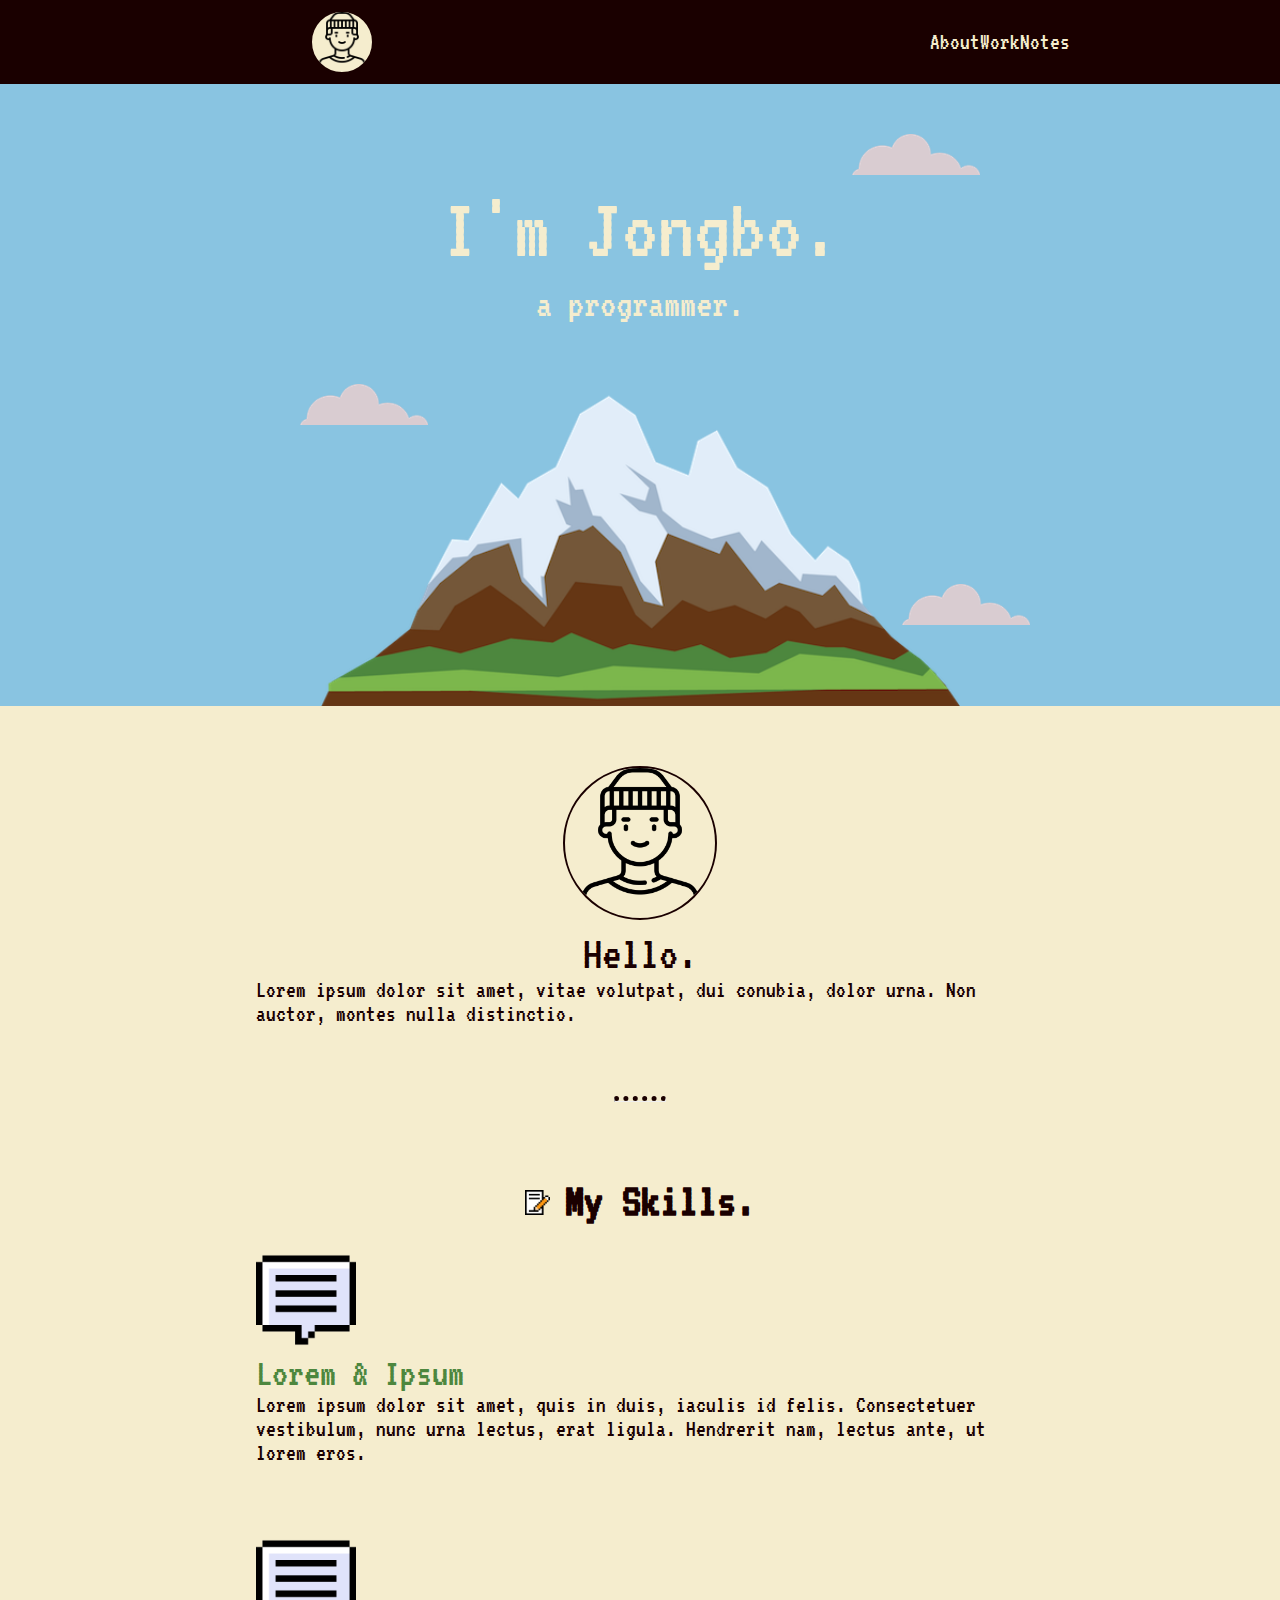
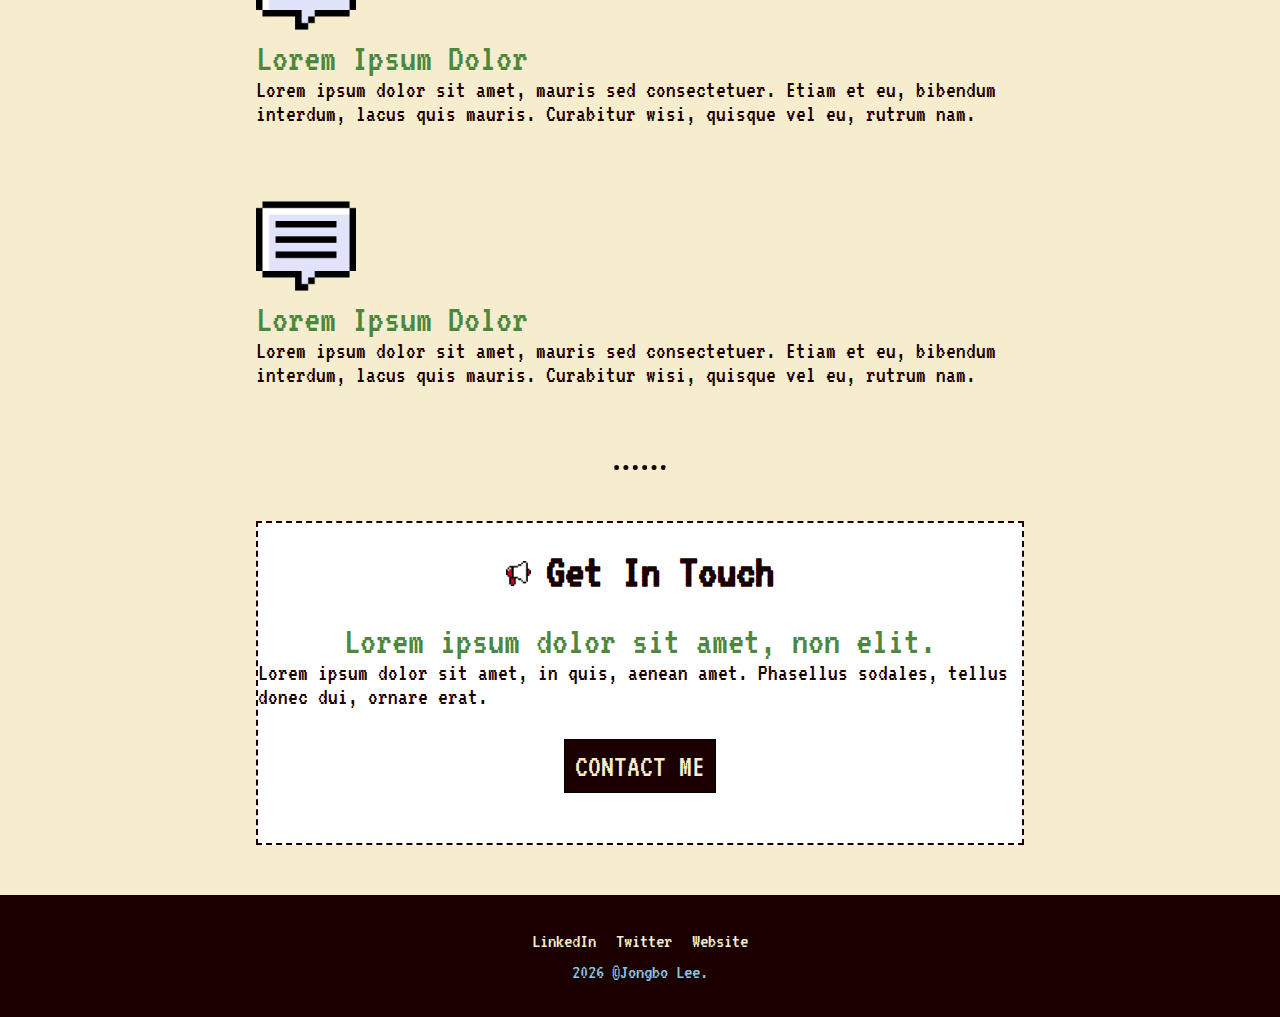
<file: index.html>
<!DOCTYPE html>
<html lang="en">
  <head>
    <meta charset="UTF-8" />
    <meta http-equiv="X-UA-Compatible" content="IE=edge" />
    <meta name="viewport" content="width=device-width, initial-scale=1.0" />
    <link rel="icon" href="images/favicon.ico" type="image/x-icon" />
    <title>Jongbo Lee</title>
    <link rel="stylesheet" href="css/styles.css" />
  </head>
  <body>
    <nav>
      <div class="nav_content">
        <img class="logo" src="./images/man.png" alt="Jongbo_image" />
        <ul class="nav_links">
          <li><a class="nav_link" href="">About</a></li>
          <li><a class="nav_link" href="">Work</a></li>
          <li><a class="nav_link" href="">Notes</a></li>
        </ul>
      </div>
    </nav>
    <div class="hero">
      <img class="cloud cloud_top" src="images/cloud.png" alt="cloud_image" />
      <h1 class="title">I'm Jongbo.</h1>
      <p class="title">a programmer.</p>
      <img
        class="cloud cloud_middle"
        src="images/cloud.png"
        alt="cloud_image"
      />
      <img class="mountain" src="images/mountain.png" alt="mountain_image" />
      <img
        class="cloud cloud_bottom"
        src="images/cloud.png"
        alt="cloud_image"
      />
    </div>
    <div class="main">
      <div class="profile">
        <img class="profile_image" src="./images/man.png" alt="Jongbo_image" />
        <h2 class="profile_name">Hello.</h2>
        <p class="profile_content">
          Lorem ipsum dolor sit amet, vitae volutpat, dui conubia, dolor urna.
          Non auctor, montes nulla distinctio.
        </p>
      </div>
      <hr />
      <div class="skills">
        <div class="skills_top">
          <img class="badge" src="./images/note .png" alt="" />
          <h2 class="skills_title">My Skills.</h2>
        </div>
        <div class="skill_row">
          <img class="icon" src="./images/chat.png" alt="" />
          <h3 class="skill_name">Lorem & Ipsum</h3>
          <p class="skills_content">
            Lorem ipsum dolor sit amet, quis in duis, iaculis id felis.
            Consectetuer vestibulum, nunc urna lectus, erat ligula. Hendrerit
            nam, lectus ante, ut lorem eros.
          </p>
        </div>
        <div class="skill_row">
          <img class="icon" src="./images/chat.png" alt="" />
          <h3 class="skill_name">Lorem Ipsum Dolor</h3>
          <p class="skills_content">
            Lorem ipsum dolor sit amet, mauris sed consectetuer. Etiam et eu,
            bibendum interdum, lacus quis mauris. Curabitur wisi, quisque vel
            eu, rutrum nam.
          </p>
        </div>
        <div class="skill_row">
          <img class="icon" src="./images/chat.png" alt="" />
          <h3 class="skill_name">Lorem Ipsum Dolor</h3>
          <p class="skills_content">
            Lorem ipsum dolor sit amet, mauris sed consectetuer. Etiam et eu,
            bibendum interdum, lacus quis mauris. Curabitur wisi, quisque vel
            eu, rutrum nam.
          </p>
        </div>
      </div>
      <hr />
      <div class="contact_me">
        <div class="contact_top">
          <img class="badge" src="./images/notice.png" alt="" />
          <h2 class="contact_title">Get In Touch</h2>
        </div>
        <div class="contact_row">
          <h3 class="contact_name">Lorem ipsum dolor sit amet, non elit.</h3>
          <p class="contact_content">
            Lorem ipsum dolor sit amet, in quis, aenean amet. Phasellus sodales,
            tellus donec dui, ornare erat.
          </p>
          <a class="btn" href="mailto:name@email.com">CONTACT ME</a>
        </div>
      </div>
    </div>
    <div class="footer">
      <div class="footer_links">
        <a class="footer_link" href="https://www.linkedin.com/">LinkedIn</a>
        <a class="footer_link" href="https://twitter.com/">Twitter</a>
        <a class="footer_link" href="https://www.appbrewery.co/">Website</a>
      </div>
      <p class="footer_content">
        <script>
          document.write(new Date().getFullYear());
        </script>
        ©Jongbo Lee.
      </p>
    </div>
  </body>
</html>
</file>
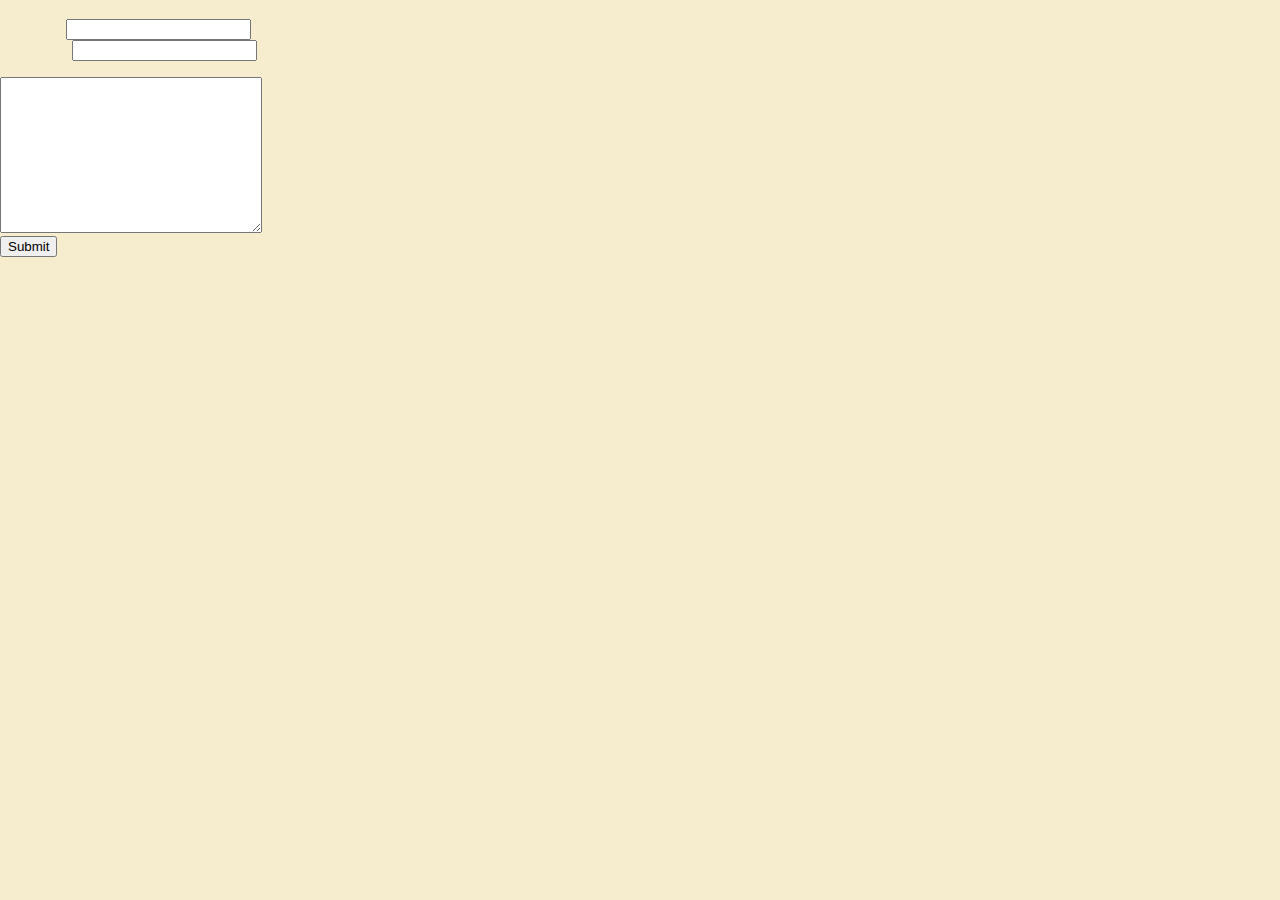
<file: contact.html>
<!DOCTYPE html>
<html lang="en">
  <head>
    <meta charset="UTF-8" />
    <meta http-equiv="X-UA-Compatible" content="IE=edge" />
    <meta name="viewport" content="width=device-width, initial-scale=1.0" />
    <link rel="stylesheet" href="css/styles.css" />
    <link rel="icon" href="images/favicon.ico" type="image/x-icon" />
    <title>Contact me</title>
  </head>
  <body>
    <h3>Contact Me</h3>
    <form
      action="mailto:jongbo.lee85@gmail.com"
      method="post"
      enctype="text/plain"
    >
      <label for="">Your Name: </label>
      <input type="text" name="YourName" />
      <br />
      <label for="">Your Email: </label>
      <input type="email" name="YourEmail" />
      <br />
      <label>Your Message</label> <br />
      <textarea
        name="name"
        id=""
        cols="30"
        rows="10"
        name="YourMessage"
      ></textarea>
      <br />
      <input type="submit" />
    </form>
  </body>
</html>
</file>
<file: css/styles.css>
@import url('https://fonts.googleapis.com/css2?family=VT323&display=swap');

/* ---------------- general ---------------*/

:root {
  --color-black: #1a0000;
  --color-beige: #f5edce;
  --color-blue: #89c4e1;
  --color-green: #4d873e;
}

body {
  margin: 0;
  background: var(--color-beige);
  font-family: 'VT323', monospace;
  color: var(--color-beige);
}
h1,
h2,
h3,
p {
  margin: 0;
  padding: 0;
  font-weight: 400;
}
li,
a {
  color: var(--color-beige);
  text-decoration: none;
  list-style: none;
}
a:hover {
  color: var(--color-blue);
  cursor: pointer;
  transition: all 0.5s ease-out;
  scale: 1.2;
}
hr {
  border-top: 5px dotted var(--color-black);
  width: 50px;
  margin-bottom: 50px;
}

/* ---------------- nav ---------------*/
nav {
  background: var(--color-black);
  color: var(--color-beige);
  padding: 10px;
}
.nav_content {
  display: flex;
  flex-direction: row;
  flex-wrap: wrap;
  justify-content: space-between;
  align-items: center;
  margin: auto 200px;
}
.logo {
  margin-left: 100px;
  width: 60px;
  height: 60px;
  background: var(--color-beige);
  border: 2px solid var(--color-black);
  border-radius: 50%;
}
.nav_links {
  display: flex;
  flex-direction: row;
  flex-wrap: wrap;
  justify-items: space-between;
}
.nav_link {
  font-size: 1.5rem;
}
li.nav_link {
  color: var(--color-blue);
  cursor: pointer;
  transition: all 0.5s ease-out;
  scale: 1.2;
}

/* ---------------- hero ---------------*/
.hero {
  position: relative;
  text-align: center;
  background: var(--color-blue);
  padding-bottom: 0;
}

h1.title {
  font-size: 5.625rem;
  font-weight: 400;
  padding-top: 100px;
}
p.title {
  font-size: 2.5rem;
  margin-top: 10px;
}

.title {
  text-align: center;
}

.mountain {
  width: 50%;
  padding-bottom: 0;
  margin-bottom: -3px;
}
.cloud {
  position: absolute;
  width: 10%;
  overflow: hidden;
}
.cloud_top {
  right: 300px;
  top: 50px;
}

.cloud_middle {
  left: 300px;
  top: 300px;
}
.cloud_bottom {
  top: 500px;
  right: 250px;
}

/* ---------------- main ---------------*/
.main {
  width: 60%;
  margin: 50px auto;
  color: var(--color-black);
}

.skills_top,
.contact_top {
  display: inherit;
  flex-direction: row;
  padding: 25px 0;
  justify-content: center;
  align-items: baseline;
}
.skills_title,
.contact_title {
  font-size: 3rem;
  font-weight: 600;
  margin-left: 15px;
}

.skill_name,
.contact_name {
  color: var(--color-green);
  font-size: 2.5rem;
}

.profile_content,
.skills_content,
.contact_content {
  font-size: 1.5rem;
  padding-bottom: 20px;
}

.skills,
.contact_me {
  display: flex;
  flex-direction: column;
}

.skill_row,
.contact_row {
  padding-bottom: 50px;
}

.badge {
  width: 25px;
  height: 25px;
}
.icon {
  width: 100px;
}
.icon_right {
  float: left;
  padding-right: 30px;
}
.icon_left {
  float: right;
  padding-right: 30px;
}

.profile {
  display: flex;
  flex-direction: column;
  align-items: center;
  margin-bottom: 50px;
}
.profile_name {
  position: relative;
  display: inline;
  font-size: 3rem;
  text-align: center;
}
.profile_image {
  width: 150px;
  background: var(--color-beige);
  border: 2px solid var(--color-black);
  border-radius: 50%;
  margin: 10px;
}
.contact_me {
  background: white;
  border: 2px dashed var(--color-black);
}
.contact_row {
  display: flex;
  flex-direction: column;
  align-items: center;
}
.btn {
  margin-top: 10px;
  background: #1a0000;
  padding: 10px;
  font-size: 2rem;
  border: 1px solid black;
  color: var(--color-beige);
}
.btn:hover {
  cursor: pointer;
  background: var(--color-blue);
  color: var(--color-black);
  transition: all 0.5s ease-out;
  scale: 1.2;
}
/* ---------------- footer ---------------*/

.footer {
  background: var(--color-black);
  display: flex;
  flex-direction: column;
  align-items: center;
  padding: 30px;
}
.footer_links {
  padding: 0 10px;
  font-size: 1.3rem;
  display: flex;
  flex-direction: row;
  padding: 5px 0;
}
.footer_link {
  padding: 0 10px;
}
.footer_content {
  font-size: 1.3rem;
  position: static;
  display: block;
  padding: 5px 0;
  color: var(--color-blue);
}
</file>
